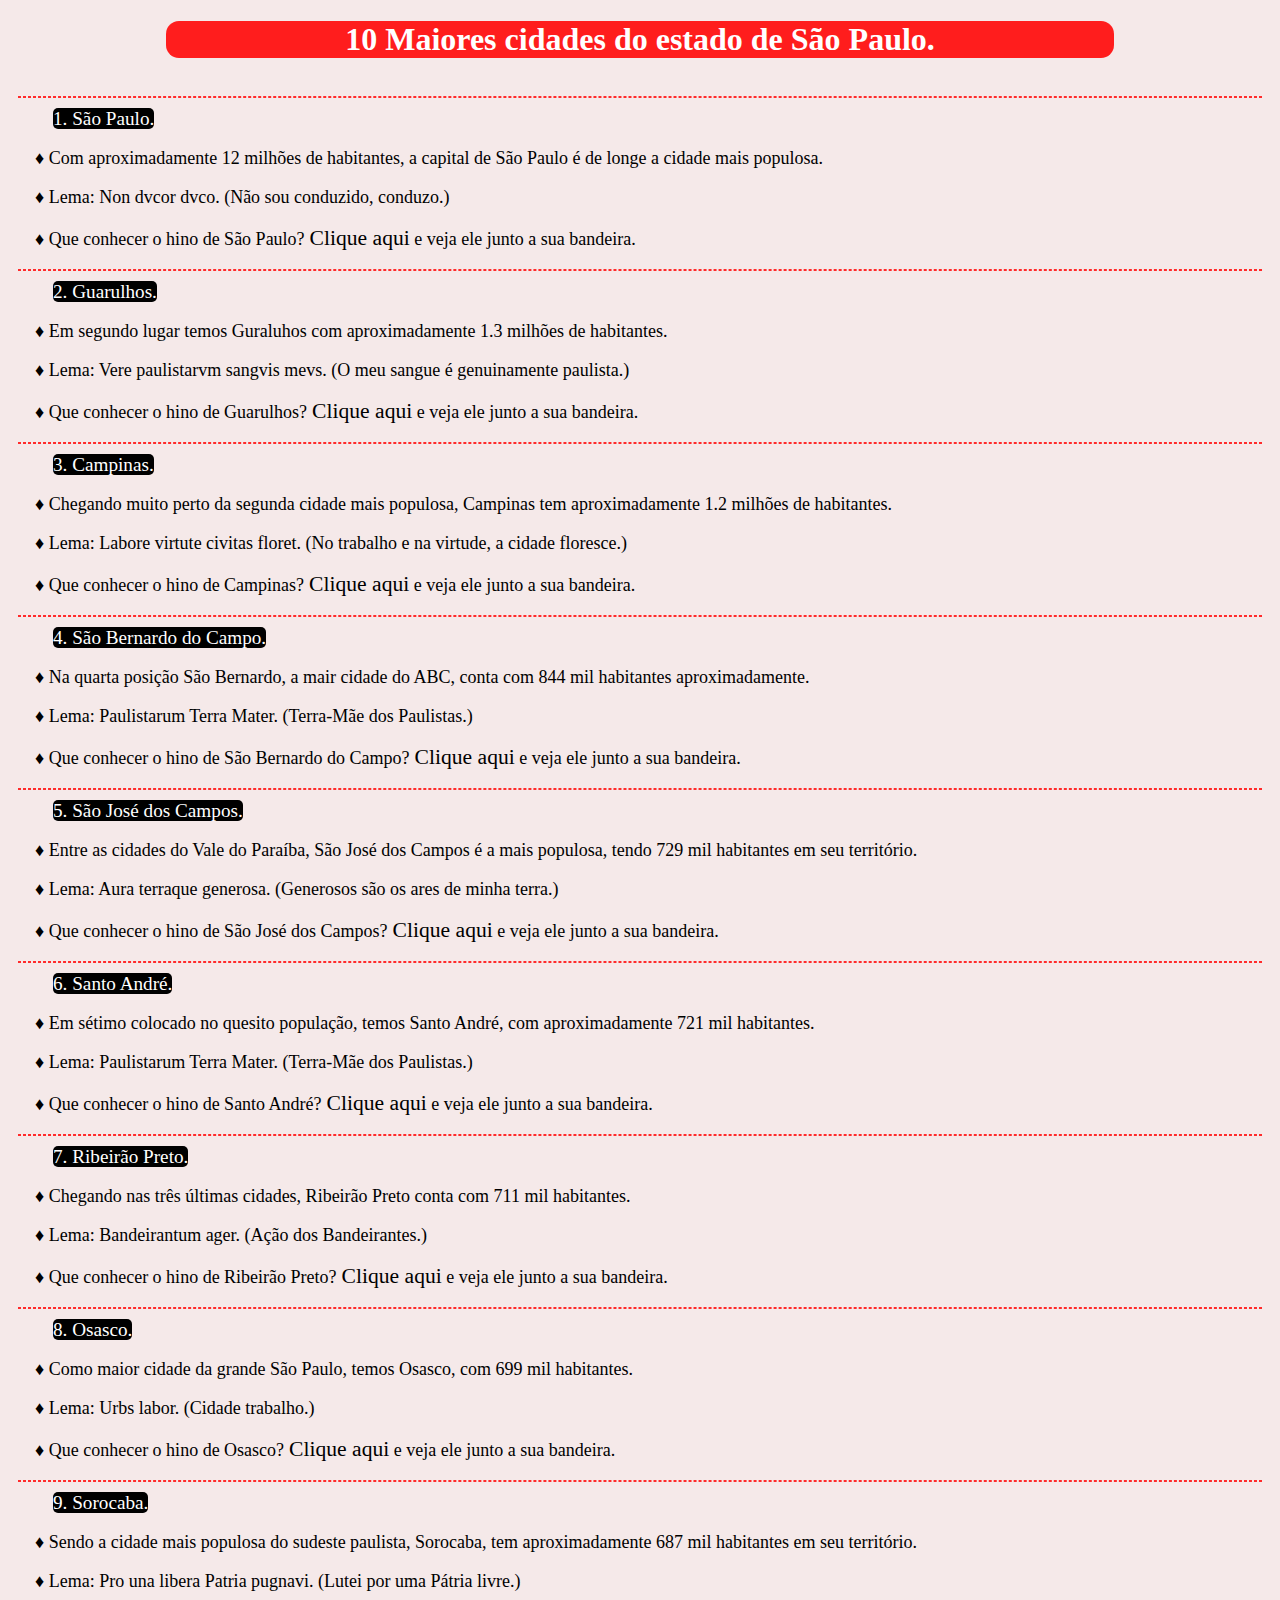
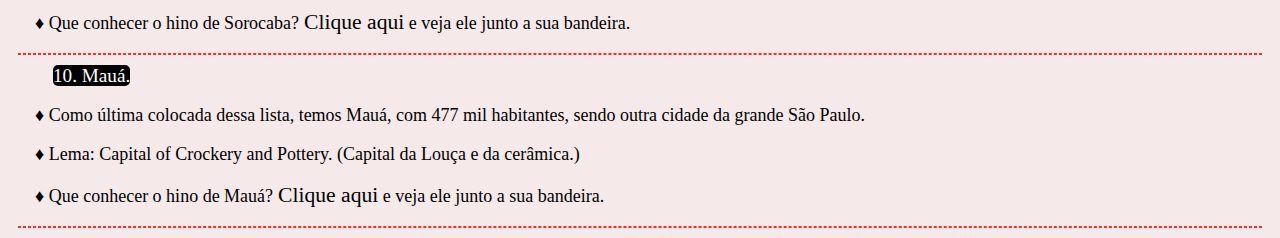
<file: Hiinos/index.html>
<!DOCTYPE html>
<html lang="pt-br">
<head>
    <meta charset = 'UTF-8'>
    <meta http-equiv = 'X-UA-Compatible' content = 'IE=edge'>
    <link rel = 'stylesheet' href = 'style/style.css'>
    <meta name = 'viewport' content = 'width=device-width, initial-scale=1.0'>
    <meta name = 'viewport' content = 'width=device-width, initial-scale=1.0'>
    <meta name = 'description' content = 'Informações sobre as 10 maiores cidades do estado de São Paulo.'>
    <meta name = 'keywords' content = 'São Paulo, Cidades, Estado, Informações'>
    <meta name = 'author' content = 'Wallace Camago'>
    <meta http-equiv = 'refresh' content = '5'>
    <title>Top 10 cidades de São Paulo.</title>
</head>
<body>
    <main class = 'conteudo'>
        <h1>10 Maiores cidades do estado de São Paulo.</h1>
            <br>
            <hr>
        <a href = 'https://pt.wikipedia.org/wiki/S%C3%A3o_Paulo' target = '_blank'>1. São Paulo.</a>
        <p> &diams; Com aproximadamente 12 milhões de habitantes, a capital de São Paulo é de longe a cidade mais populosa.</p>
        <p> &diams; Lema: Non dvcor dvco. (Não sou conduzido, conduzo.)</p>
        <p> &diams; Que conhecer o hino de São Paulo? <a  id = 'a2' href = 'Hino-de-sp.html'> Clique aqui</a> e veja ele junto a sua bandeira.</p>
            <hr>
        <a href = 'https://pt.wikipedia.org/wiki/Guarulhos' target = '_blank'>2. Guarulhos.</a>
        <p> &diams; Em segundo lugar temos Guraluhos com aproximadamente 1.3 milhões de habitantes.</p>
        <p> &diams; Lema: Vere paulistarvm sangvis mevs. (O meu sangue é genuinamente paulista.)</p>
        <p> &diams; Que conhecer o hino de Guarulhos? <a  id = 'a2' href = 'Hino-de-gr.html'> Clique aqui</a> e veja ele junto a sua bandeira.</p>
            <hr>
        <a href = 'https://pt.wikipedia.org/wiki/Campinas' target = '_blank'>3. Campinas.</a>
        <p> &diams; Chegando muito perto da segunda cidade mais populosa, Campinas tem aproximadamente 1.2 milhões de habitantes.</p>
        <p> &diams; Lema:  	Labore virtute civitas floret. (No trabalho e na virtude, a cidade floresce.) </p>
        <p> &diams; Que conhecer o hino de Campinas? <a  id = 'a2' href = 'Hino-de-cp.html'> Clique aqui</a> e veja ele junto a sua bandeira.</p>
            <hr>
        <a href = 'https://pt.wikipedia.org/wiki/São_Bernardo_do_Campo' target = '_blank'>4. São Bernardo do Campo.</a>
        <p> &diams; Na quarta posição São Bernardo, a mair cidade do ABC, conta com 844 mil habitantes aproximadamente.</p>
        <p> &diams; Lema: Paulistarum Terra Mater. (Terra-Mãe dos Paulistas.)</p>
        <p> &diams; Que conhecer o hino de São Bernardo do Campo? <a  id = 'a2' href = 'Hino-de-sbc.html'> Clique aqui</a> e veja ele junto a sua bandeira.</p>
            <hr>
        <a href = 'https://pt.wikipedia.org/wiki/São_José_dos_Campos' target = '_blank'>5. São José dos Campos.</a>
        <p> &diams; Entre as cidades do Vale do Paraíba, São José dos Campos é a mais populosa, tendo 729 mil habitantes em seu território.</p>
        <p> &diams; Lema:  	Aura terraque generosa. (Generosos são os ares de minha terra.)</p>
        <p> &diams; Que conhecer o hino de São José dos Campos? <a  id = 'a2' href = 'Hino-de-sjc.html'> Clique aqui</a> e veja ele junto a sua bandeira.</p>
            <hr>
        <a href = 'https://pt.wikipedia.org/wiki/Santo_Andr%C3%A9_(S%C3%A3o_Paulo)' target = '_blank'>6. Santo André.</a></a>
        <p> &diams; Em sétimo colocado no quesito população, temos Santo André, com aproximadamente 721 mil habitantes.</p>
        <p> &diams; Lema:  	Paulistarum Terra Mater. (Terra-Mãe dos Paulistas.)</p>
        <p> &diams; Que conhecer o hino de Santo André? <a  id = 'a2' href = 'Hino-de-sa.html'> Clique aqui</a> e veja ele junto a sua bandeira.</p>
            <hr>
        <a href = 'https://pt.wikipedia.org/wiki/Ribeirão_Preto' target = '_blank'>7. Ribeirão Preto.</a>
        <p> &diams; Chegando nas três últimas cidades, Ribeirão Preto conta com 711 mil habitantes.</p>
        <p> &diams; Lema: Bandeirantum ager. (Ação dos Bandeirantes.)</p>
        <p> &diams; Que conhecer o hino de Ribeirão Preto? <a  id = 'a2' href = 'Hino-de-rp.html'> Clique aqui</a> e veja ele junto a sua bandeira.</p>
            <hr>
        <a href = 'https://pt.wikipedia.org/wiki/Osasco' target = '_blank'>8. Osasco.</a>
        <p> &diams; Como maior cidade da grande São Paulo, temos Osasco, com 699 mil habitantes.</p>
        <p> &diams; Lema:  	Urbs labor. (Cidade trabalho.)</p>
        <p> &diams; Que conhecer o hino de Osasco? <a  id = 'a2' href = 'Hino-de-os.html'> Clique aqui</a> e veja ele junto a sua bandeira.</p>
            <hr>
        <a href = 'https://pt.wikipedia.org/wiki/Sorocaba' target = '_blank'>9. Sorocaba.</a>
        <p> &diams; Sendo a cidade mais populosa do sudeste paulista, Sorocaba, tem aproximadamente 687 mil habitantes em seu território.</p>
        <p> &diams; Lema: Pro una libera Patria pugnavi. (Lutei por uma Pátria livre.)</p>
        <p> &diams; Que conhecer o hino de Sorocaba? <a  id = 'a2' href = 'Hino-de-so.html'> Clique aqui</a> e veja ele junto a sua bandeira.</p>
            <hr>
        <a href = 'https://pt.wikipedia.org/wiki/Mauá' target = '_blank'>10. Mauá.</a>
        <p> &diams; Como última colocada dessa lista, temos Mauá, com 477 mil habitantes, sendo outra cidade da grande São Paulo.</p>
        <p> &diams; Lema:  	Capital of Crockery and Pottery. (Capital da Louça e da cerâmica.)</p>
        <p> &diams; Que conhecer o hino de Mauá? <a  id = 'a2' href = 'Hino-de-Mauá.html'> Clique aqui</a> e veja ele junto a sua bandeira.</p>
            <hr>
    </main>
</body>
</html>
</file>
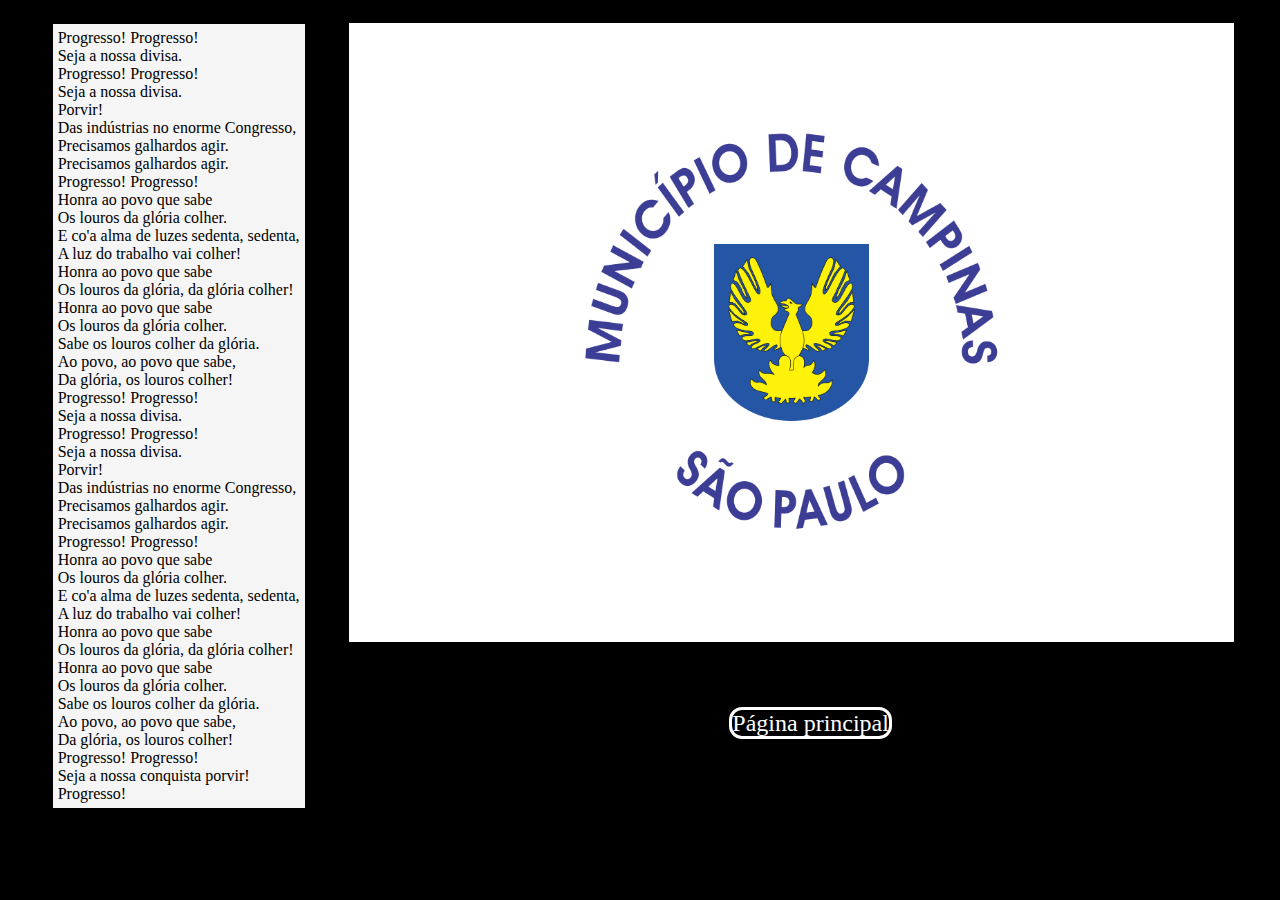
<file: Hiinos/Hino-de-cp.html>
<!DOCTYPE html>
<html lang = 'pt=br'>
<head>
    <meta charset = 'UTF-8'>
    <meta http-equiv = 'X-UA-Compatible' content = 'IE=edge'>
    <link rel = 'stylesheet' href = 'style/style.css'>
    <meta name = 'viewport' content = 'width=device-width, initial-scale=1.0'>
    <meta name = 'viewport' content = 'width=device-width, initial-scale=1.0'>
    <meta name = 'description' content = 'Informações sobre as 10 maiores cidades do estado de São Paulo.'>
    <meta name = 'keywords' content = 'São Paulo, Cidades, Estado, Informações'>
    <meta name = 'author' content = 'Wallace Camago'>
    <meta http-equiv = 'refresh' content = '5'>
    <title>Hino de Campinas.</title>
</head>
<body class = 'fundo'>
    <main class = 'hino'>
        <p>
            Progresso! Progresso!<br>
            Seja a nossa divisa.<br>
            Progresso! Progresso!<br>
            Seja a nossa divisa.<br>
            Porvir!<br>
            Das indústrias no enorme Congresso,<br>
            Precisamos galhardos agir.<br>
            Precisamos galhardos agir.<br>
            Progresso! Progresso!<br>
            Honra ao povo que sabe<br>
            Os louros da glória colher.<br>
            E co'a alma de luzes sedenta, sedenta,<br>
            A luz do trabalho vai colher!<br>
            Honra ao povo que sabe<br>
            Os louros da glória, da glória colher!<br>
            Honra ao povo que sabe<br>
            Os louros da glória colher.<br>
            Sabe os louros colher da glória.<br>
            Ao povo, ao povo que sabe,<br>
            Da glória, os louros colher!<br>
            Progresso! Progresso!<br>
            Seja a nossa divisa.<br>
            Progresso! Progresso!<br>
            Seja a nossa divisa.<br>
            Porvir!<br>
            Das indústrias no enorme Congresso,<br>
            Precisamos galhardos agir.<br>
            Precisamos galhardos agir.<br>
            Progresso! Progresso!<br>
            Honra ao povo que sabe<br>
            Os louros da glória colher.<br>
            E co'a alma de luzes sedenta, sedenta,<br>
            A luz do trabalho vai colher!<br>
            Honra ao povo que sabe<br>
            Os louros da glória, da glória colher!<br>
            Honra ao povo que sabe<br>
            Os louros da glória colher.<br>
            Sabe os louros colher da glória.<br>
            Ao povo, ao povo que sabe,<br>
            Da glória, os louros colher!<br>
            Progresso! Progresso!<br>
            Seja a nossa conquista porvir!<br>
            Progresso!<br>
        </p>
    </main>
    <article class = 'bandeira'>
        <img src = 'images/bandeira-cp.png'>
    </article>
    <aside class = 'botom'>
        <a href = 'index.html'>Página principal</a>
    </aside>
</body>
</html>
</file>
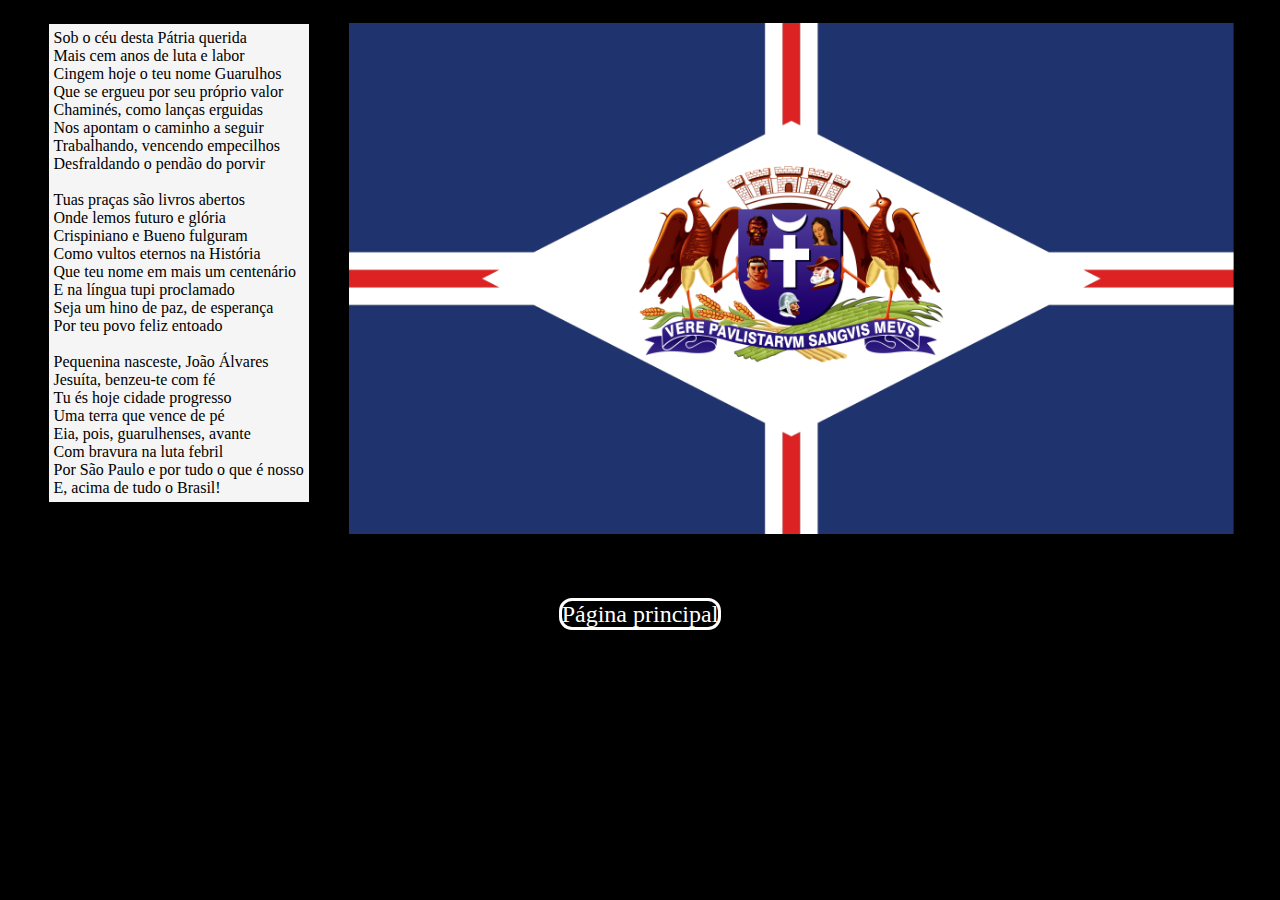
<file: Hiinos/Hino-de-gr.html>
<!DOCTYPE html>
<html lang = 'pt=br'>
<head>
    <meta charset = 'UTF-8'>
    <meta http-equiv = 'X-UA-Compatible' content = 'IE=edge'>
    <link rel = 'stylesheet' href = 'style/style.css'>
    <meta name = 'viewport' content = 'width=device-width, initial-scale=1.0'>
    <meta name = 'viewport' content = 'width=device-width, initial-scale=1.0'>
    <meta name = 'description' content = 'Informações sobre as 10 maiores cidades do estado de São Paulo.'>
    <meta name = 'keywords' content = 'São Paulo, Cidades, Estado, Informações'>
    <meta name = 'author' content = 'Wallace Camago'>
    <meta http-equiv = 'refresh' content = '5'>
    <title>Hino de Gurarulhos.</title>
</head>
<body class = 'fundo'>
    <main class = 'hino'>
        <p>
            Sob o céu desta Pátria querida<br>
            Mais cem anos de luta e labor<br>
            Cingem hoje o teu nome Guarulhos<br>
            Que se ergueu por seu próprio valor<br>
            Chaminés, como lanças erguidas<br>
            Nos apontam o caminho a seguir<br>
            Trabalhando, vencendo empecilhos<br>
            Desfraldando o pendão do porvir<br>
            <br>
            Tuas praças são livros abertos<br>
            Onde lemos futuro e glória<br>
            Crispiniano e Bueno fulguram<br>
            Como vultos eternos na História<br>
            Que teu nome em mais um centenário<br>
            E na língua tupi proclamado<br>
            Seja um hino de paz, de esperança<br>
            Por teu povo feliz entoado<br>
            <br>
            Pequenina nasceste, João Álvares<br>
            Jesuíta, benzeu-te com fé<br>
            Tu és hoje cidade progresso<br>
            Uma terra que vence de pé<br>
            Eia, pois, guarulhenses, avante<br>
            Com bravura na luta febril<br>
            Por São Paulo e por tudo o que é nosso<br>
            E, acima de tudo o Brasil!<br>
        </p>
    </main>
    <article class = 'bandeira'>
        <img src = 'images/bandeira-gr.png'>
    </article>
    <aside class = 'botom'>
        <a href = 'index.html'>Página principal</a>
    </aside>
</body>
</html>
</file>
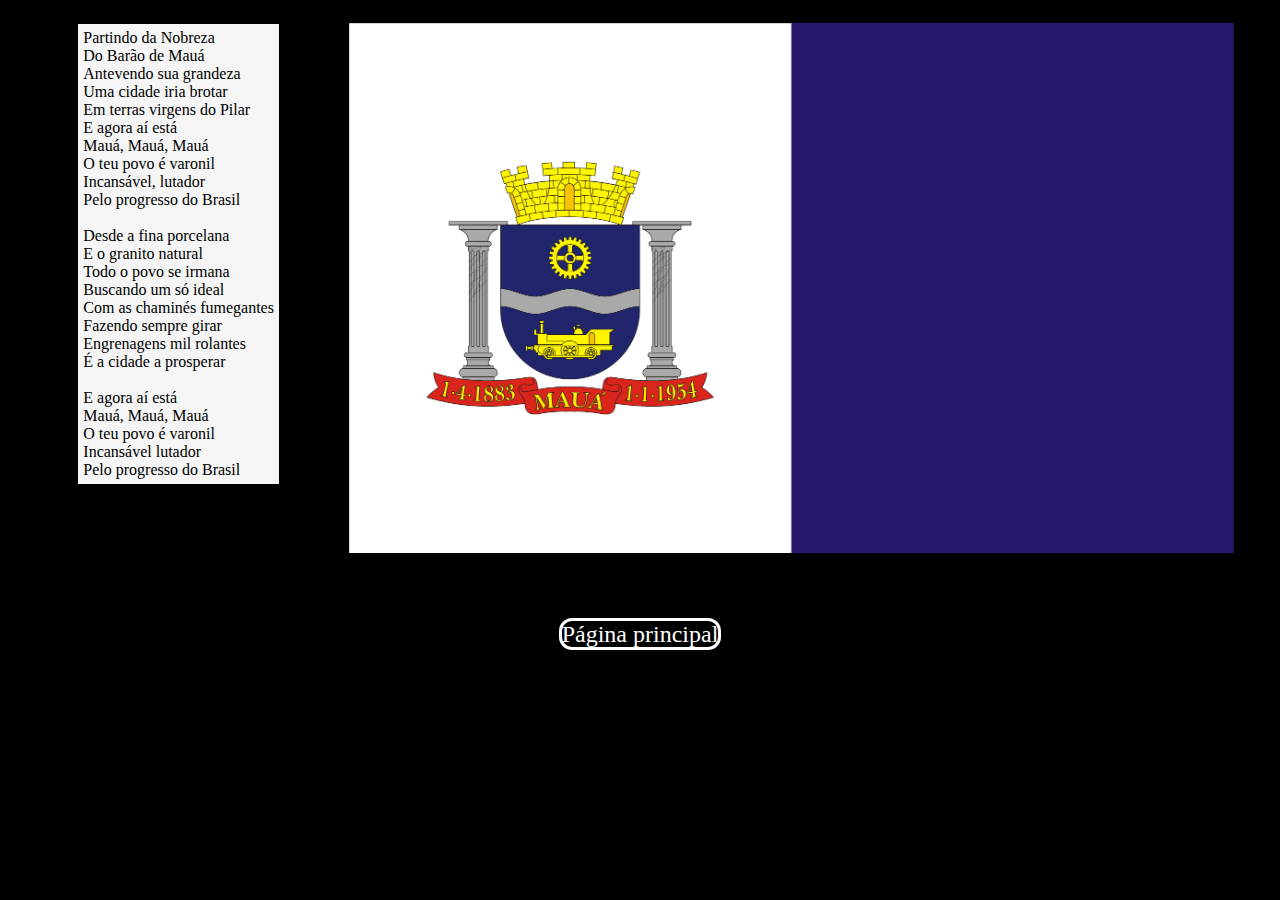
<file: Hiinos/Hino-de-Mauá.html>
<!DOCTYPE html>
<html lang="pt-br">
<head>
    <meta charset = 'UTF-8'>
    <meta http-equiv = 'X-UA-Compatible' content = 'IE=edge'>
    <link rel = 'stylesheet' href = 'style/style.css'>
    <meta name = 'viewport' content = 'width=device-width, initial-scale=1.0'>
    <meta name = 'viewport' content = 'width=device-width, initial-scale=1.0'>
    <meta name = 'description' content = 'Informações sobre as 10 maiores cidades do estado de São Paulo.'>
    <meta name = 'keywords' content = 'São Paulo, Cidades, Estado, Informações'>
    <meta name = 'author' content = 'Wallace Camago'>
    <meta http-equiv = 'refresh' content = '5'>
</head>
<body class = 'fundo'>
    <main class = 'hino'>
        <p>
            Partindo da Nobreza<br>
            Do Barão de Mauá<br>
            Antevendo sua grandeza<br>
            Uma cidade iria brotar<br>
            Em terras virgens do Pilar<br>
            E agora aí está<br>
            Mauá, Mauá, Mauá<br>
            O teu povo é varonil<br>
            Incansável, lutador<br>
            Pelo progresso do Brasil<br>
            <br>
            Desde a fina porcelana<br>
            E o granito natural<br>
            Todo o povo se irmana<br>
            Buscando um só ideal<br>
            Com as chaminés fumegantes<br>
            Fazendo sempre girar<br>
            Engrenagens mil rolantes<br>
            É a cidade a prosperar<br>
            <br>
            E agora aí está<br>
            Mauá, Mauá, Mauá<br>
            O teu povo é varonil<br>
            Incansável lutador<br>
            Pelo progresso do Brasil<br>
        </p>
    </main>
    <article class = 'bandeira'>
        <img src = 'images/bandeira-ma.png'>
    </article>
    <aside class = 'botom'>
        <a href = 'index.html'>Página principal</a>
    </aside>
</body>
</html>
</file>
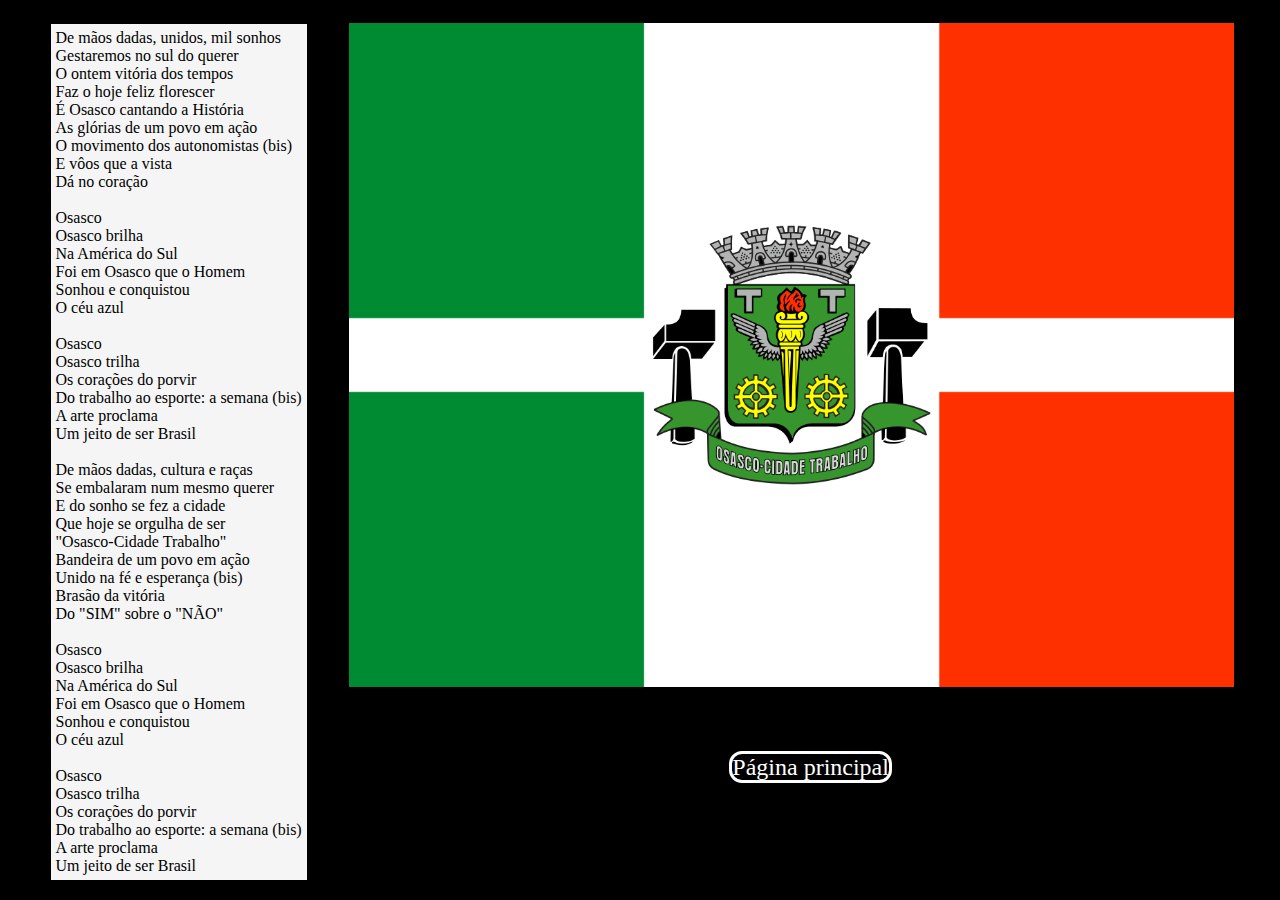
<file: Hiinos/Hino-de-os.html>
<!DOCTYPE html>
<html lang = 'pt=br'>
<head>
    <meta charset = 'UTF-8'>
    <meta http-equiv = 'X-UA-Compatible' content = 'IE=edge'>
    <link rel = 'stylesheet' href = 'style/style.css'>
    <meta name = 'viewport' content = 'width=device-width, initial-scale=1.0'>
    <meta name = 'viewport' content = 'width=device-width, initial-scale=1.0'>
    <meta name = 'description' content = 'Informações sobre as 10 maiores cidades do estado de São Paulo.'>
    <meta name = 'keywords' content = 'São Paulo, Cidades, Estado, Informações'>
    <meta name = 'author' content = 'Wallace Camago'>
    <meta http-equiv = 'refresh' content = '5'>
    <title>Hino de Osasco.</title>
</head>
<body class = 'fundo'>
    <main class = 'hino'>
        <p>
            De mãos dadas, unidos, mil sonhos<br>
            Gestaremos no sul do querer<br>
            O ontem vitória dos tempos<br>
            Faz o hoje feliz florescer<br>
            É Osasco cantando a História<br>
            As glórias de um povo em ação<br>
            O movimento dos autonomistas (bis)<br>
            E vôos que a vista<br>
            Dá no coração<br>
            <br>
            Osasco<br>
            Osasco brilha<br>
            Na América do Sul<br>
            Foi em Osasco que o Homem<br>
            Sonhou e conquistou<br>
            O céu azul<br>
            <br>
            Osasco<br>
            Osasco trilha<br>
            Os corações do porvir<br>
            Do trabalho ao esporte: a semana (bis)<br>
            A arte proclama<br>
            Um jeito de ser Brasil<br>
            <br>
            De mãos dadas, cultura e raças<br>
            Se embalaram num mesmo querer<br>
            E do sonho se fez a cidade<br>
            Que hoje se orgulha de ser<br>
            "Osasco-Cidade Trabalho"<br>
            Bandeira de um povo em ação<br>
            Unido na fé e esperança (bis)<br>
            Brasão da vitória<br>
            Do "SIM" sobre o "NÃO"<br>
            <br>
            Osasco<br>
            Osasco brilha<br>
            Na América do Sul<br>
            Foi em Osasco que o Homem<br>
            Sonhou e conquistou<br>
            O céu azul<br>
            <br>
            Osasco<br>
            Osasco trilha<br>
            Os corações do porvir<br>
            Do trabalho ao esporte: a semana (bis)<br>
            A arte proclama<br>
            Um jeito de ser Brasil<br>
        </p>
    </main>
    <article class = 'bandeira'>
        <img src = 'images/bandeira-os.png'>
    </article>
    <aside class = 'botom'>
        <a href = 'index.html'>Página principal</a>
    </aside>
</body>
</html>
</file>
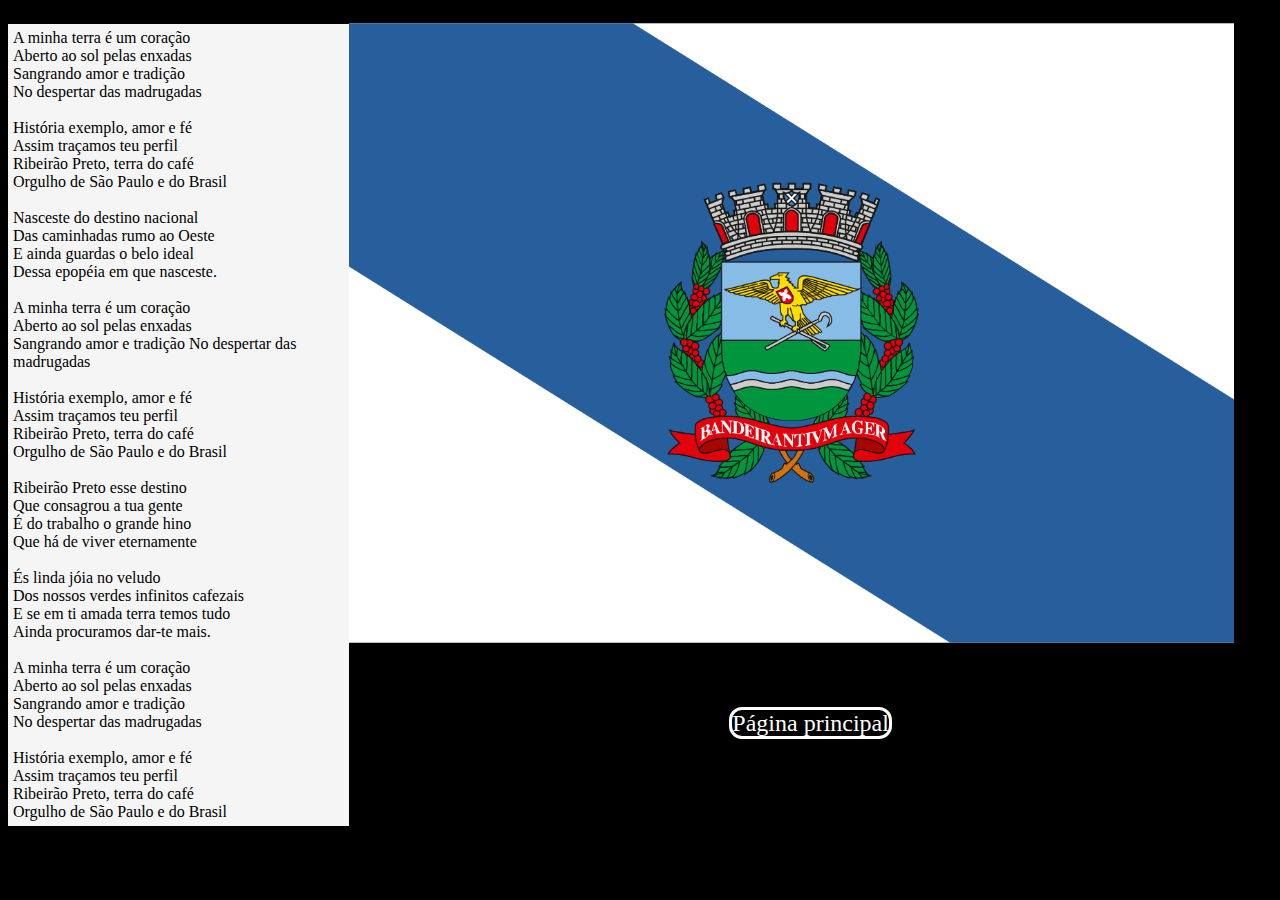
<file: Hiinos/Hino-de-rp.html>
<!DOCTYPE html>
<html lang = 'pt=br'>
<head>
    <meta charset = 'UTF-8'>
    <meta http-equiv = 'X-UA-Compatible' content = 'IE=edge'>
    <link rel = 'stylesheet' href = 'style/style.css'>
    <meta name = 'viewport' content = 'width=device-width, initial-scale=1.0'>
    <meta name = 'viewport' content = 'width=device-width, initial-scale=1.0'>
    <meta name = 'description' content = 'Informações sobre as 10 maiores cidades do estado de São Paulo.'>
    <meta name = 'keywords' content = 'São Paulo, Cidades, Estado, Informações'>
    <meta name = 'author' content = 'Wallace Camago'>
    <meta http-equiv = 'refresh' content = '5'>
    <title>Hino de Ribeirão Preto.</title>
</head>
<body class = 'fundo'>
    <main class = 'hino'>
        <p>
            A minha terra é um coração<br>
            Aberto ao sol pelas enxadas<br>
            Sangrando amor e tradição<br>
            No despertar das madrugadas<br>
            <br>
            História exemplo, amor e fé<br>
            Assim traçamos teu perfil<br>
            Ribeirão Preto, terra do café<br>
            Orgulho de São Paulo e do Brasil<br>
            <br>
            Nasceste do destino nacional<br>
            Das caminhadas rumo ao Oeste<br>
            E ainda guardas o belo ideal<br>
            Dessa epopéia em que nasceste.<br>
            <br>
            A minha terra é um coração<br>
            Aberto ao sol pelas enxadas<br>
            Sangrando amor e tradição
            No despertar das madrugadas<br>
            <br>
            História exemplo, amor e fé<br>
            Assim traçamos teu perfil<br>
            Ribeirão Preto, terra do café<br>
            Orgulho de São Paulo e do Brasil<br>
            <br>
            Ribeirão Preto esse destino<br>
            Que consagrou a tua gente<br>
            É do trabalho o grande hino<br>
            Que há de viver eternamente<br>
            <br>
            És linda jóia no veludo<br>
            Dos nossos verdes infinitos cafezais<br>
            E se em ti amada terra temos tudo<br>
            Ainda procuramos dar-te mais.<br>
            <br>
            A minha terra é um coração<br>
            Aberto ao sol pelas enxadas<br>
            Sangrando amor e tradição<br>
            No despertar das madrugadas<br>
            <br>
            História exemplo, amor e fé<br>
            Assim traçamos teu perfil<br>
            Ribeirão Preto, terra do café<br>
            Orgulho de São Paulo e do Brasil<br>
        </p>
    </main>
    <article class = 'bandeira'>
        <img src = 'images/bandeira-rp.png'>
    </article>
    <aside class = 'botom'>
        <a href = 'index.html'>Página principal</a>
    </aside>
</body>
</html>
</file>
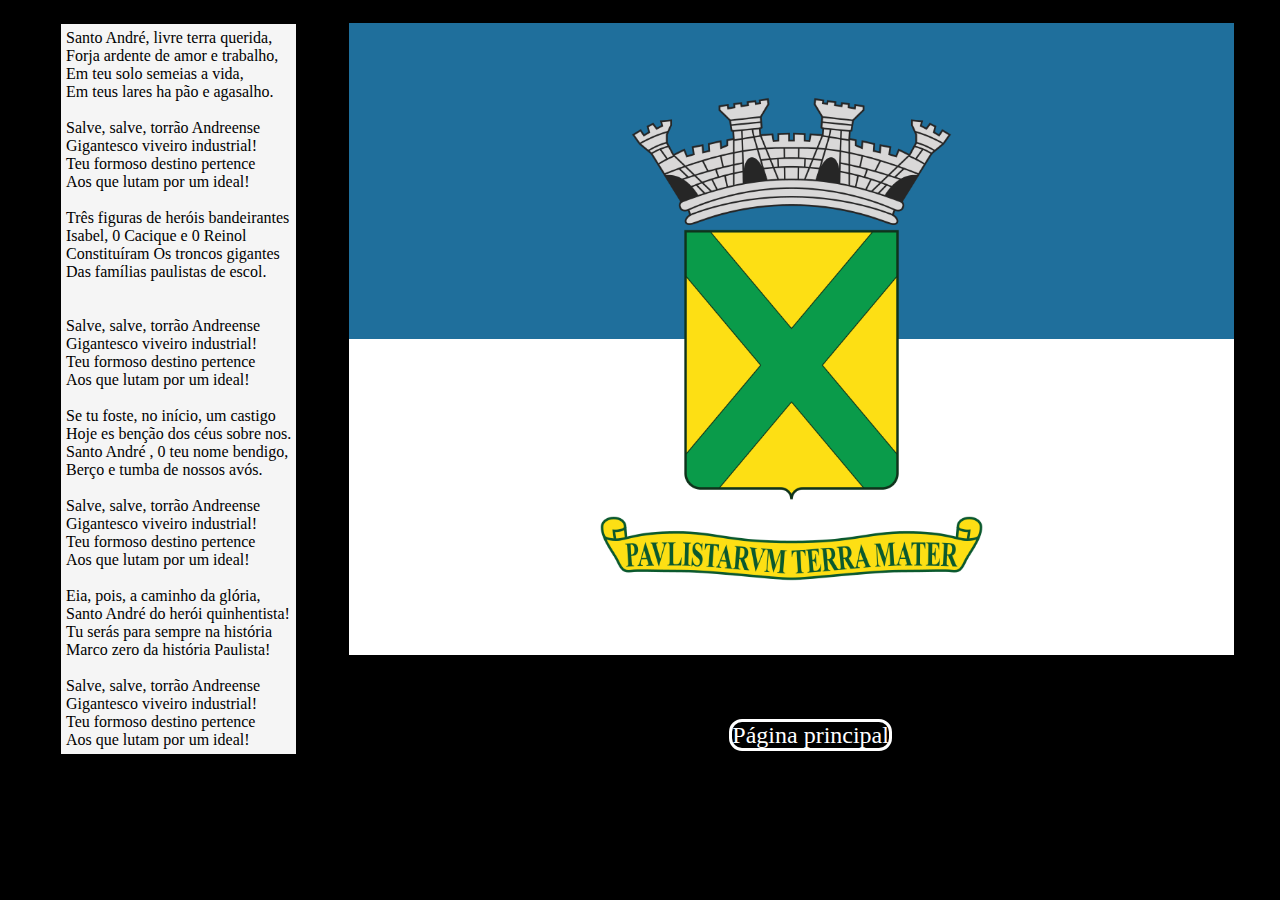
<file: Hiinos/Hino-de-sa.html>
<!DOCTYPE html>
<html lang = 'pt=br'>
<head>
    <meta charset = 'UTF-8'>
    <meta http-equiv = 'X-UA-Compatible' content = 'IE=edge'>
    <link rel = 'stylesheet' href = 'style/style.css'>
    <meta name = 'viewport' content = 'width=device-width, initial-scale=1.0'>
    <meta name = 'viewport' content = 'width=device-width, initial-scale=1.0'>
    <meta name = 'description' content = 'Informações sobre as 10 maiores cidades do estado de São Paulo.'>
    <meta name = 'keywords' content = 'São Paulo, Cidades, Estado, Informações'>
    <meta name = 'author' content = 'Wallace Camago'>
    <meta http-equiv = 'refresh' content = '5'>
    <title>Hino de Santo André.</title>
</head>
<body class = 'fundo'>
    <main class = 'hino'>
        <p>
            Santo André, livre terra querida,<br>
            Forja ardente de amor e trabalho,<br>
            Em teu solo semeias a vida,<br>
            Em teus lares ha pão e agasalho.<br>
            <br>
            Salve, salve, torrão Andreense<br>
            Gigantesco viveiro industrial!<br>
            Teu formoso destino pertence<br>
            Aos que lutam por um ideal!<br>
            <br>
            Três figuras de heróis bandeirantes<br>
            Isabel, 0 Cacique e 0 Reinol<br>
            Constituíram Os troncos gigantes<br>
            Das famílias paulistas de escol.<br>
            <br><br>
            Salve, salve, torrão Andreense<br>
            Gigantesco viveiro industrial!<br>
            Teu formoso destino pertence<br>
            Aos que lutam por um ideal!<br>
            <br>
            Se tu foste, no início, um castigo<br>
            Hoje es benção dos céus sobre nos.<br>
            Santo André , 0 teu nome bendigo,<br>
            Berço e tumba de nossos avós.<br>
            <br>
            Salve, salve, torrão Andreense<br>
            Gigantesco viveiro industrial!<br>
            Teu formoso destino pertence<br>
            Aos que lutam por um ideal!<br>
            <br>
            Eia, pois, a caminho da glória,<br>
            Santo André do herói quinhentista!<br>
            Tu serás para sempre na história<br>
            Marco zero da história Paulista!<br>
            <br>
            Salve, salve, torrão Andreense<br>
            Gigantesco viveiro industrial!<br>
            Teu formoso destino pertence<br>
            Aos que lutam por um ideal!<br>
        </p>
    </main>
    <article class = 'bandeira'>
        <img src = 'images/bandeira-sa.png'>
    </article>
    <aside class = 'botom'>
        <a href = 'index.html'>Página principal</a>
    </aside>
</body>
</html>
</file>
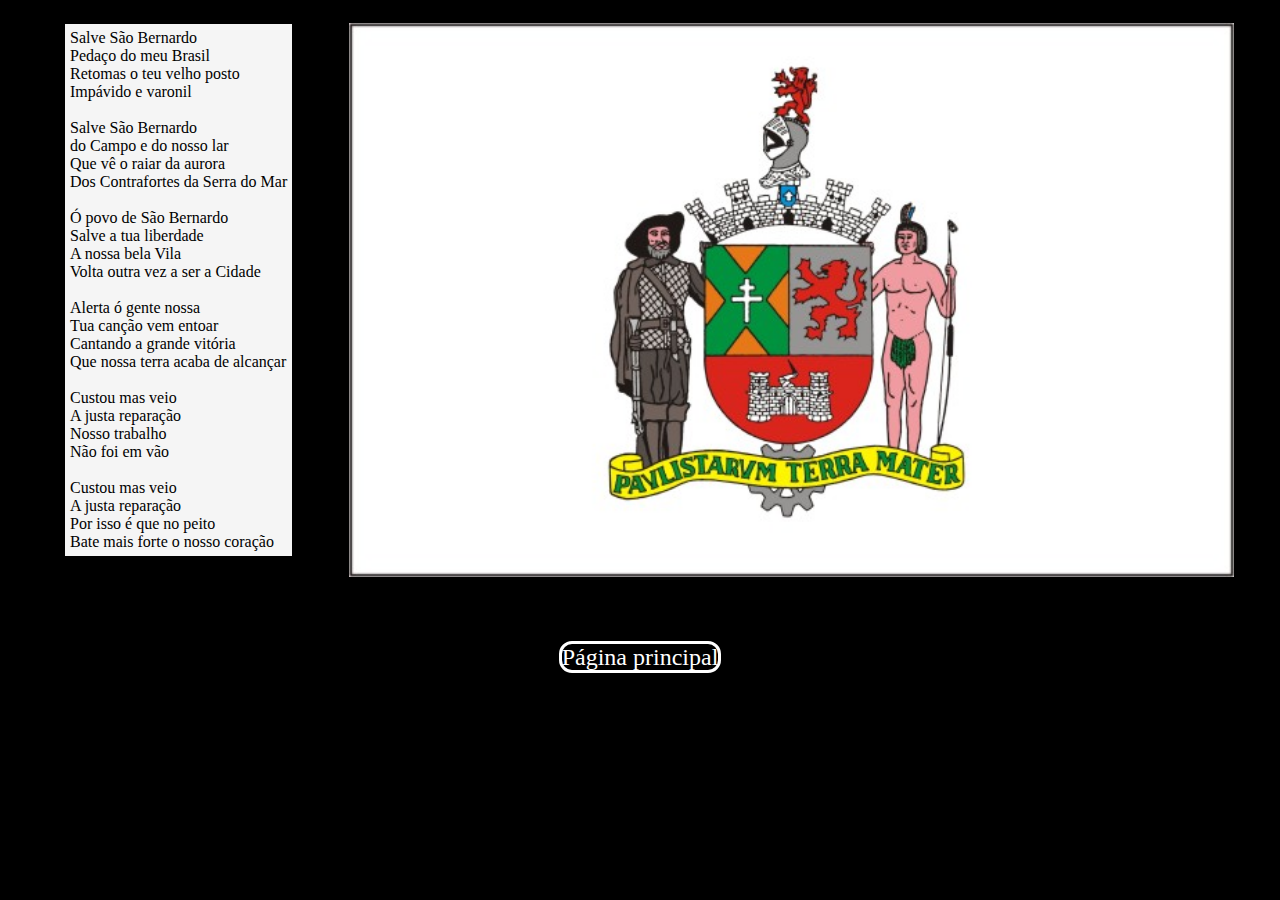
<file: Hiinos/Hino-de-sbc.html>
<!DOCTYPE html>
<html lang = 'pt=br'>
<head>
    <meta charset = 'UTF-8'>
    <meta http-equiv = 'X-UA-Compatible' content = 'IE=edge'>
    <link rel = 'stylesheet' href = 'style/style.css'>
    <meta name = 'viewport' content = 'width=device-width, initial-scale=1.0'>
    <meta name = 'viewport' content = 'width=device-width, initial-scale=1.0'>
    <meta name = 'description' content = 'Informações sobre as 10 maiores cidades do estado de São Paulo.'>
    <meta name = 'keywords' content = 'São Paulo, Cidades, Estado, Informações'>
    <meta name = 'author' content = 'Wallace Camago'>
    <meta http-equiv = 'refresh' content = '5'>
    <title>Hino de São Bernardo do Campo.</title>
</head>
<body class = 'fundo'>
    <main class = 'hino'>
        <p>
            Salve São Bernardo<br>
            Pedaço do meu Brasil<br>
            Retomas o teu velho posto<br>
            Impávido e varonil<br>
            <br>
            Salve São Bernardo<br>
            do Campo e do nosso lar<br>
            Que vê o raiar da aurora<br>
            Dos Contrafortes da Serra do Mar<br>
            <br>
            Ó povo de São Bernardo<br>
            Salve a tua liberdade<br>
            A nossa bela Vila<br>
            Volta outra vez a ser a Cidade<br>
            <br>
            Alerta ó gente nossa<br>
            Tua canção vem entoar<br>
            Cantando a grande vitória<br>
            Que nossa terra acaba de alcançar<br>
            <br>
            Custou mas veio<br>
            A justa reparação<br>
            Nosso trabalho<br>
            Não foi em vão<br>
            <br>
            Custou mas veio<br>
            A justa reparação<br>
            Por isso é que no peito<br>
            Bate mais forte o nosso coração<br>
        </p>
    </main>
    <article class = 'bandeira'>
        <img src = 'images/bandeira-sbc.jpg'>
    </article>
    <aside class = 'botom'>
        <a href = 'index.html'>Página principal</a>
    </aside>
</body>
</html>
</file>
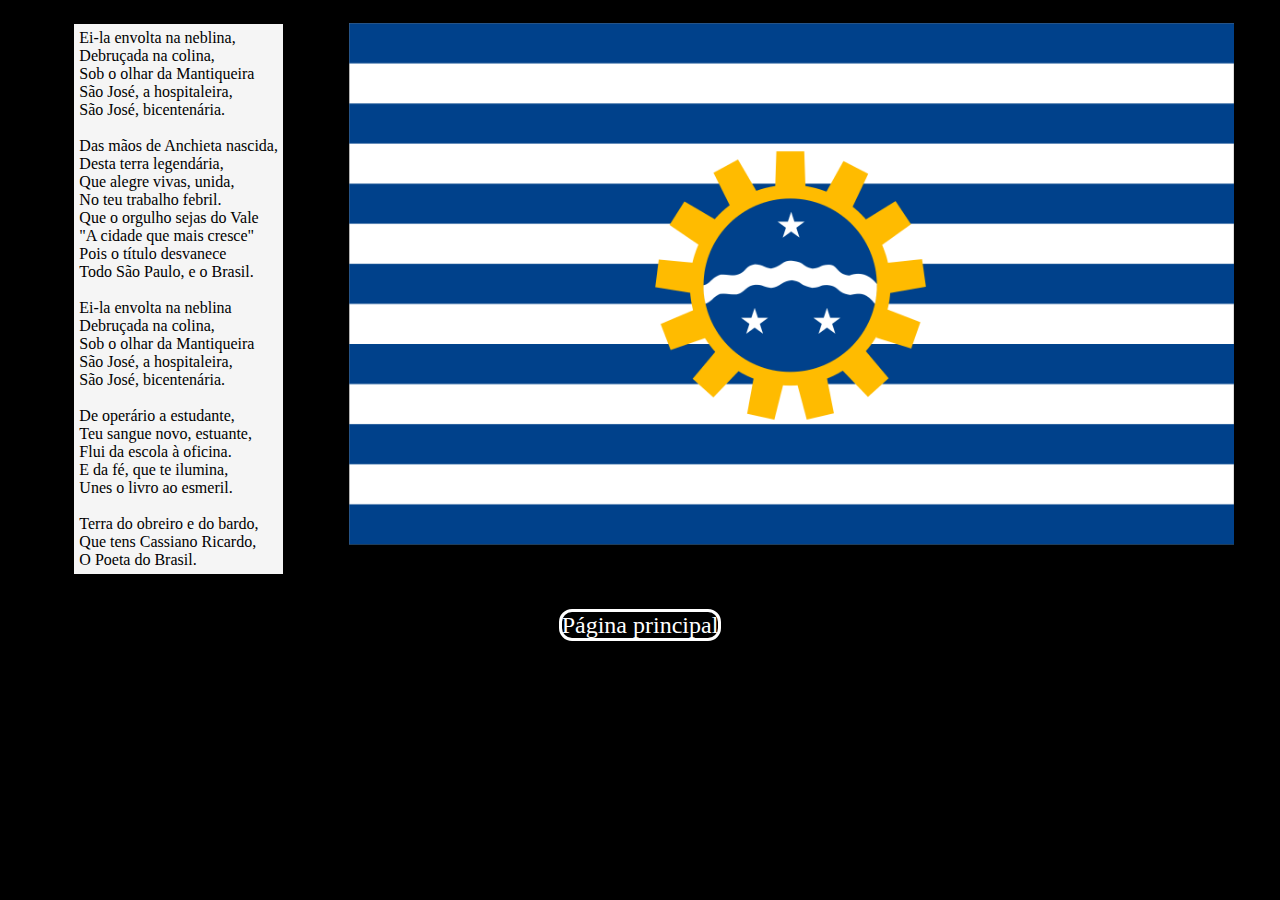
<file: Hiinos/Hino-de-sjc.html>
<!DOCTYPE html>
<html lang = 'pt=br'>
<head>
    <meta charset = 'UTF-8'>
    <meta http-equiv = 'X-UA-Compatible' content = 'IE=edge'>
    <link rel = 'stylesheet' href = 'style/style.css'>
    <meta name = 'viewport' content = 'width=device-width, initial-scale=1.0'>
    <meta name = 'viewport' content = 'width=device-width, initial-scale=1.0'>
    <meta name = 'description' content = 'Informações sobre as 10 maiores cidades do estado de São Paulo.'>
    <meta name = 'keywords' content = 'São Paulo, Cidades, Estado, Informações'>
    <meta name = 'author' content = 'Wallace Camago'>
    <meta http-equiv = 'refresh' content = '5'>
    <title>Hino de São Bernardo do Campo.</title>
</head>
<body class = 'fundo'>
    <main class = 'hino'>
        <p>
            Ei-la envolta na neblina,<br>
            Debruçada na colina,<br>
            Sob o olhar da Mantiqueira<br>
            São José, a hospitaleira,<br>
            São José, bicentenária.<br>
            <br>
            Das mãos de Anchieta nascida,<br>
            Desta terra legendária,<br>
            Que alegre vivas, unida,<br>
            No teu trabalho febril.<br>
            Que o orgulho sejas do Vale<br>
            "A cidade que mais cresce"<br>
            Pois o título desvanece<br>
            Todo São Paulo, e o Brasil.<br>
            <br>
            Ei-la envolta na neblina<br>
            Debruçada na colina,<br>
            Sob o olhar da Mantiqueira<br>
            São José, a hospitaleira,<br>
            São José, bicentenária.<br>
            <br>
            De operário a estudante,<br>
            Teu sangue novo, estuante,<br>
            Flui da escola à oficina.<br>
            E da fé, que te ilumina,<br>
            Unes o livro ao esmeril.<br>
            <br>
            Terra do obreiro e do bardo,<br>
            Que tens Cassiano Ricardo,<br>
            O Poeta do Brasil.<br>
        </p>
    </main>
    <article class = 'bandeira'>
        <img src = 'images/bandeira-sjc.png'>
    </article>
    <aside class = 'botom'>
        <a href = 'index.html'>Página principal</a>
    </aside>
</body>
</html>
</file>
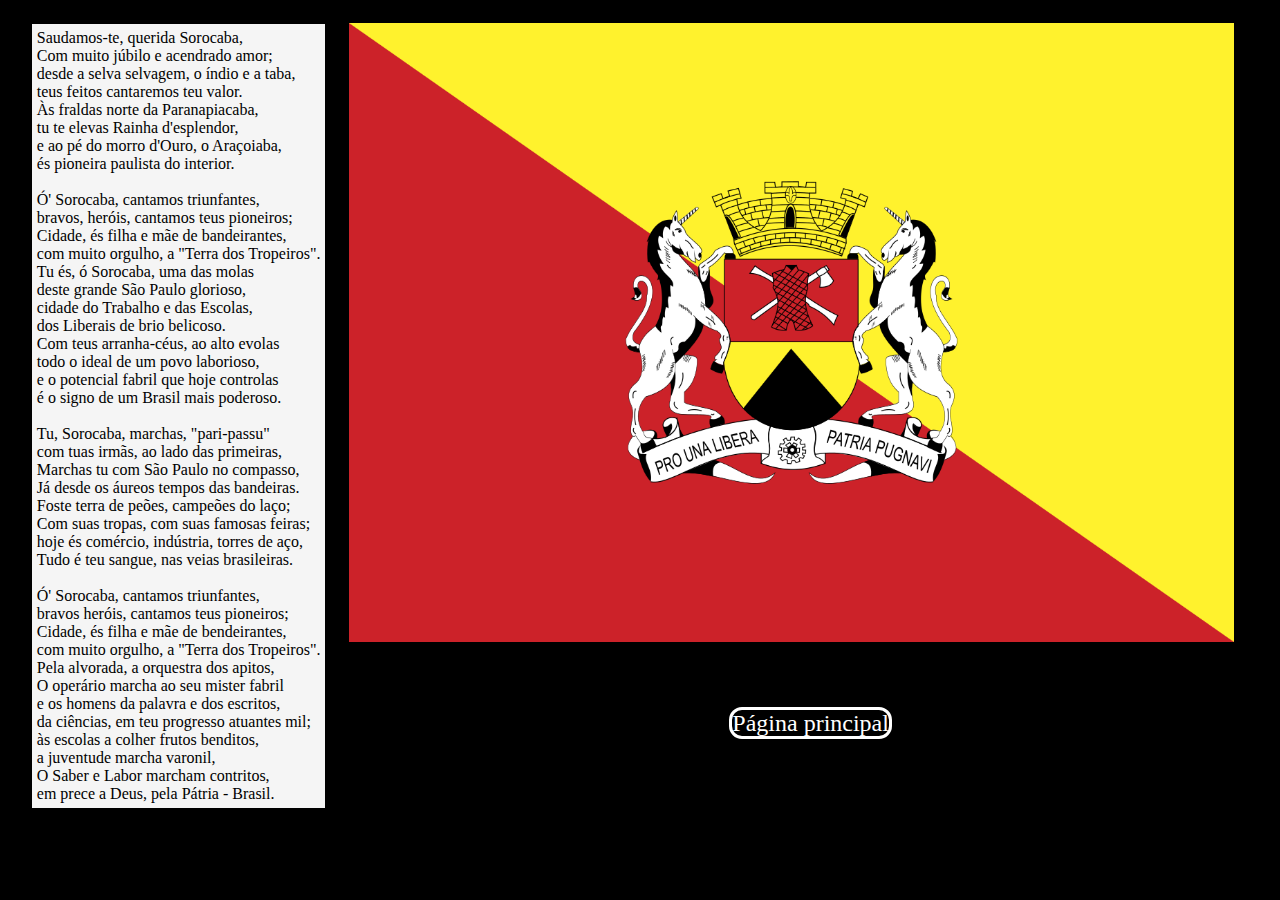
<file: Hiinos/Hino-de-so.html>
<!DOCTYPE html>
<html lang = 'pt=br'>
<head>
    <meta charset = 'UTF-8'>
    <meta http-equiv = 'X-UA-Compatible' content = 'IE=edge'>
    <link rel = 'stylesheet' href = 'style/style.css'>
    <meta name = 'viewport' content = 'width=device-width, initial-scale=1.0'>
    <meta name = 'viewport' content = 'width=device-width, initial-scale=1.0'>
    <meta name = 'description' content = 'Informações sobre as 10 maiores cidades do estado de São Paulo.'>
    <meta name = 'keywords' content = 'São Paulo, Cidades, Estado, Informações'>
    <meta name = 'author' content = 'Wallace Camago'>
    <meta http-equiv = 'refresh' content = '5'>
    <title>Hino de Sorocaba.</title>
</head>
<body class = 'fundo'>
    <main class = 'hino'>
        <p>
            Saudamos-te, querida Sorocaba,<br>
            Com muito júbilo e acendrado amor;<br>
            desde a selva selvagem, o índio e a taba,<br>
            teus feitos cantaremos teu valor.<br>
            Às fraldas norte da Paranapiacaba,<br>
            tu te elevas Rainha d'esplendor,<br>
            e ao pé do morro d'Ouro, o Araçoiaba,<br>
            és pioneira paulista do interior.<br>
            <br>
            Ó' Sorocaba, cantamos triunfantes,<br>
            bravos, heróis, cantamos teus pioneiros;<br>
            Cidade, és filha e mãe de bandeirantes,<br>
            com muito orgulho, a "Terra dos Tropeiros".<br>
            Tu és, ó Sorocaba, uma das molas<br>
            deste grande São Paulo glorioso,<br>
            cidade do Trabalho e das Escolas,<br>
            dos Liberais de brio belicoso.<br>
            Com teus arranha-céus, ao alto evolas<br>
            todo o ideal de um povo laborioso,<br>
            e o potencial fabril que hoje controlas<br>
            é o signo de um Brasil mais poderoso.<br>
            <br>
            Tu, Sorocaba, marchas, "pari-passu"<br>
            com tuas irmãs, ao lado das primeiras,<br>
            Marchas tu com São Paulo no compasso,<br>
            Já desde os áureos tempos das bandeiras.<br>
            Foste terra de peões, campeões do laço;<br>
            Com suas tropas, com suas famosas feiras;<br>
            hoje és comércio, indústria, torres de aço,<br>
            Tudo é teu sangue, nas veias brasileiras.<br>
            <br>
            Ó' Sorocaba, cantamos triunfantes,<br>
            bravos heróis, cantamos teus pioneiros;<br>
            Cidade, és filha e mãe de bendeirantes,<br>
            com muito orgulho, a "Terra dos Tropeiros".<br>
            Pela alvorada, a orquestra dos apitos,<br>
            O operário marcha ao seu mister fabril<br>
            e os homens da palavra e dos escritos,<br>
            da ciências, em teu progresso atuantes mil;<br>
            às escolas a colher frutos benditos,<br>
            a juventude marcha varonil,<br>
            O Saber e Labor marcham contritos,<br>
            em prece a Deus, pela Pátria - Brasil.<br>
        </p>
    </main>
    <article class = 'bandeira'>
        <img src = 'images/bandeira-so.png'>
    </article>
    <aside class = 'botom'>
        <a href = 'index.html'>Página principal</a>
    </aside>
</body>
</html>
</file>
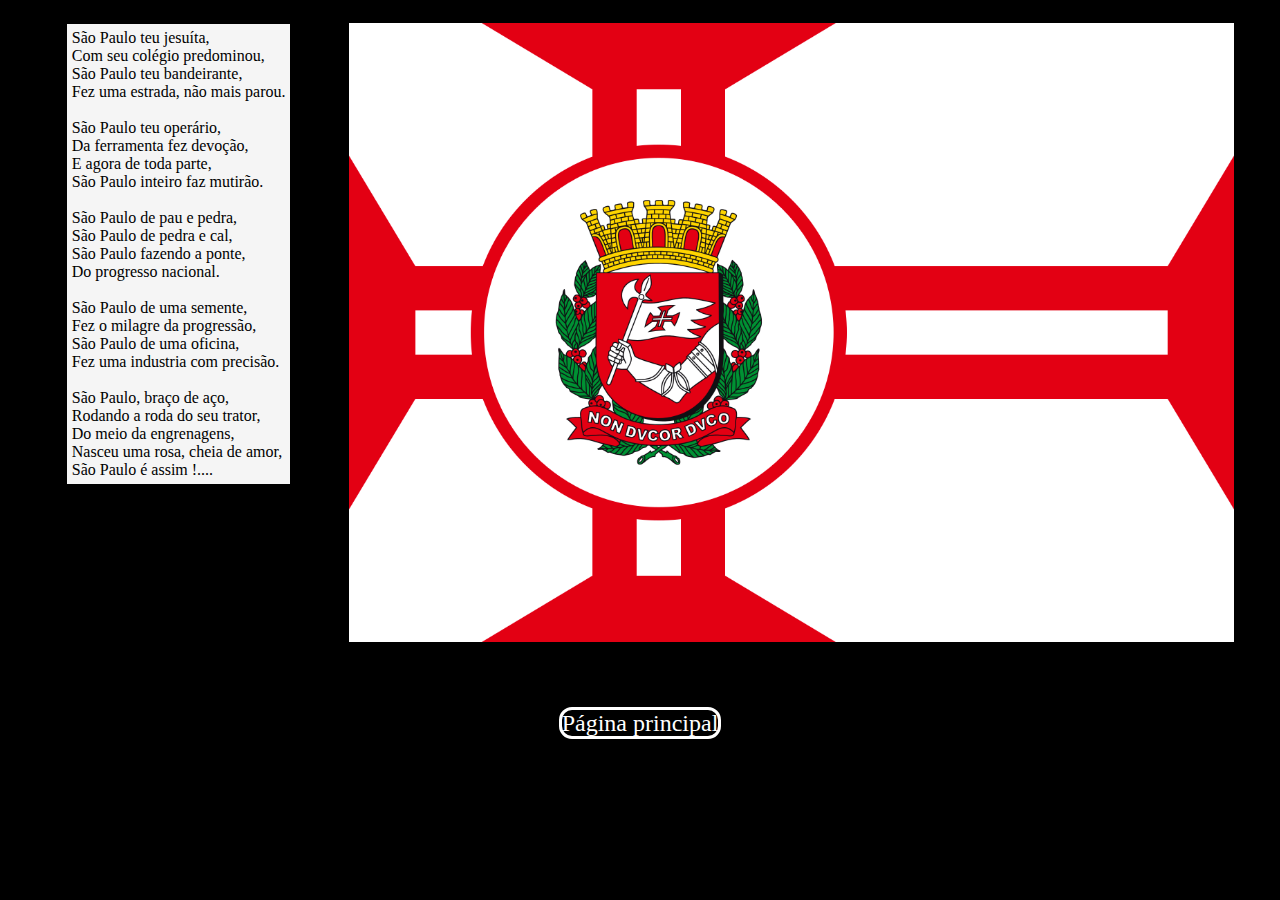
<file: Hiinos/Hino-de-sp.html>
<!DOCTYPE html>
<html lang="pt-br">
<head>
    <meta charset = 'UTF-8'>
    <meta http-equiv = 'X-UA-Compatible' content = 'IE=edge'>
    <link rel = 'stylesheet' href = 'style/style.css'>
    <meta name = 'viewport' content = 'width=device-width, initial-scale=1.0'>
    <meta name = 'viewport' content = 'width=device-width, initial-scale=1.0'>
    <meta name = 'description' content = 'Informações sobre as 10 maiores cidades do estado de São Paulo.'>
    <meta name = 'keywords' content = 'São Paulo, Cidades, Estado, Informações'>
    <meta name = 'author' content = 'Wallace Camago'>
    <meta http-equiv = 'refresh' content = '5'>
    <title>Hino de São Paulo</title>
</head>
<body class = 'fundo'>
    <main class = 'hino'>
        <p>
            São Paulo teu jesuíta,<br>
            Com seu colégio predominou,<br>
            São Paulo teu bandeirante,<br>
            Fez uma estrada, não mais parou.<br>
            <br>
            São Paulo teu operário,<br>
            Da ferramenta fez devoção, <br>
            E agora de toda parte, <br>
            São Paulo inteiro faz mutirão.<br>
            <br>
            São Paulo de pau e pedra, <br>
            São Paulo de pedra e cal,<br>
            São Paulo fazendo a ponte,<br>
            Do progresso nacional.<br>
            <br>
            São Paulo de uma semente, <br>
            Fez o milagre da progressão,<br>
            São Paulo de uma oficina,<br>
            Fez uma industria com precisão.<br>
            <br>
            São Paulo, braço de aço,<br>
            Rodando a roda do seu trator,<br>
            Do meio da engrenagens,<br>
            Nasceu uma rosa, cheia de amor,<br>
            São Paulo é assim !....<br>
        </p>
    </main>
    <article class = 'bandeira'>
        <img src = 'images/bandeira-sp.png'>
    </article>
    <aside class = 'botom'>
        <a href = 'index.html'>Página principal</a>
    </aside>
</body>
</html>
</file>
<file: Hiinos/style/style.css>
body {
    background-color: rgba(243, 229, 229, 0.856);
}
.conteudo h1{
    margin-left: auto;
    margin-right: auto;
    text-align: center;
    background-color: rgb(255, 29, 29);
    color: white;
    width: 75%;
    border-radius: 13px;
    margin-bottom: 10px;
}
.conteudo a {
    font-size: larger;
    text-decoration: none;
    color: white;
    margin-left: 45px;
    width: max-content;
    background-color: black;
    border-radius: 5px;
}
.conteudo a:hover {
    color: black;
    background-color: rgb(255, 0, 0);
}
.conteudo hr{
    color: rgb(255, 43, 43);
    border-style: dashed;
    margin: 10px;
}
.conteudo p {
    margin-left: 1.5em;
    font-size: large;
}
.fundo {
    background-color: black;
}
.hino {
    float: left;
    width: 27%;
}
.hino p{
    background-color: rgb(245, 245, 245);
    max-width: max-content;
    color: rgb(0, 0, 0);
    margin-left: auto;
    margin-right: auto;
    padding: 5px;
}
.bandeira {
    height: 100%;
}
.bandeira img {
    width: 70%;
    margin-top: 15px;
    height: 69%;
}
.botom {
    text-align: center;
    height: 30%;
    margin-top: 5%;
}
.botom a {
    color: white;
    text-decoration: none;
    font-size: x-large;
    background-color: initial;
    border: solid white;
    border-radius: 13px;
}
.botom a:hover {
    color: initial;
    background-color: white;
    border: dotted red;
}
#a2 {
    color:black;
    background-color: initial;
    margin-left: 0.5px;
}
#a2:hover {
    color: rgb(255, 0, 0);
}
</file>
